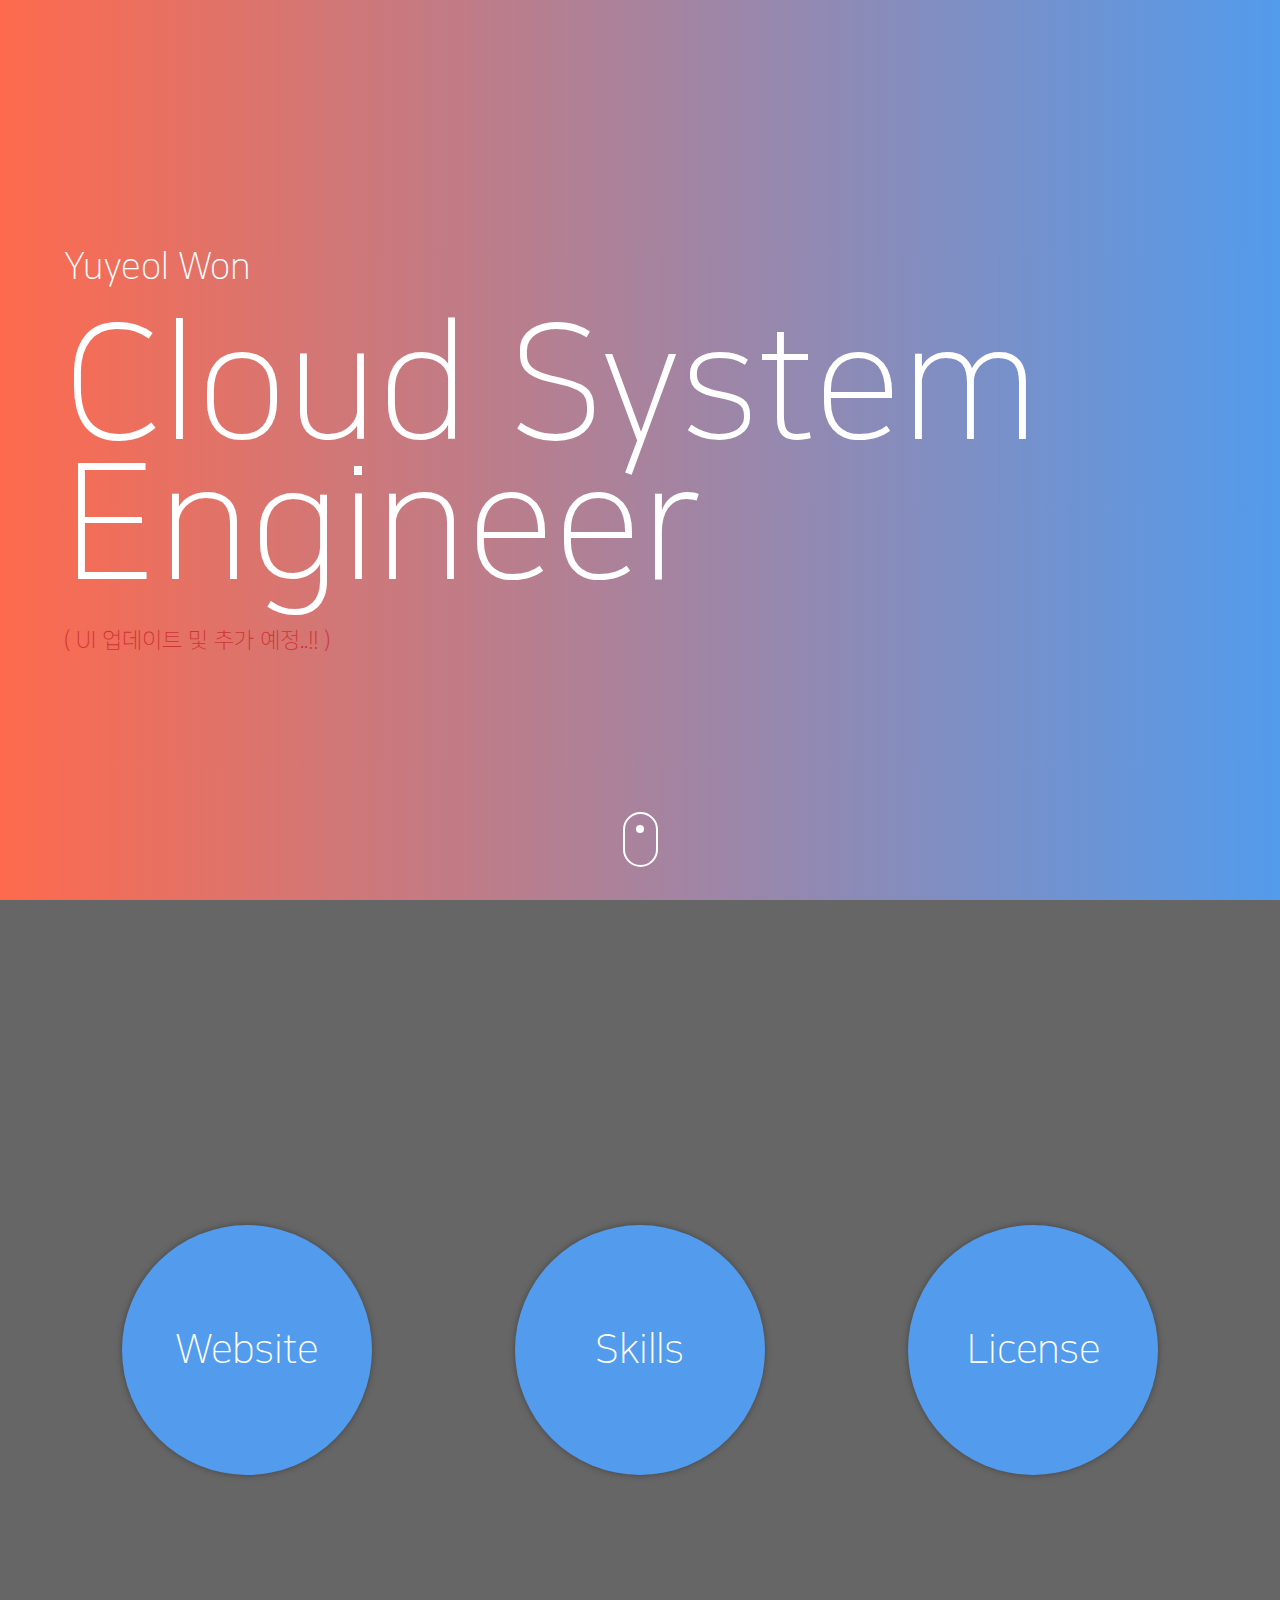
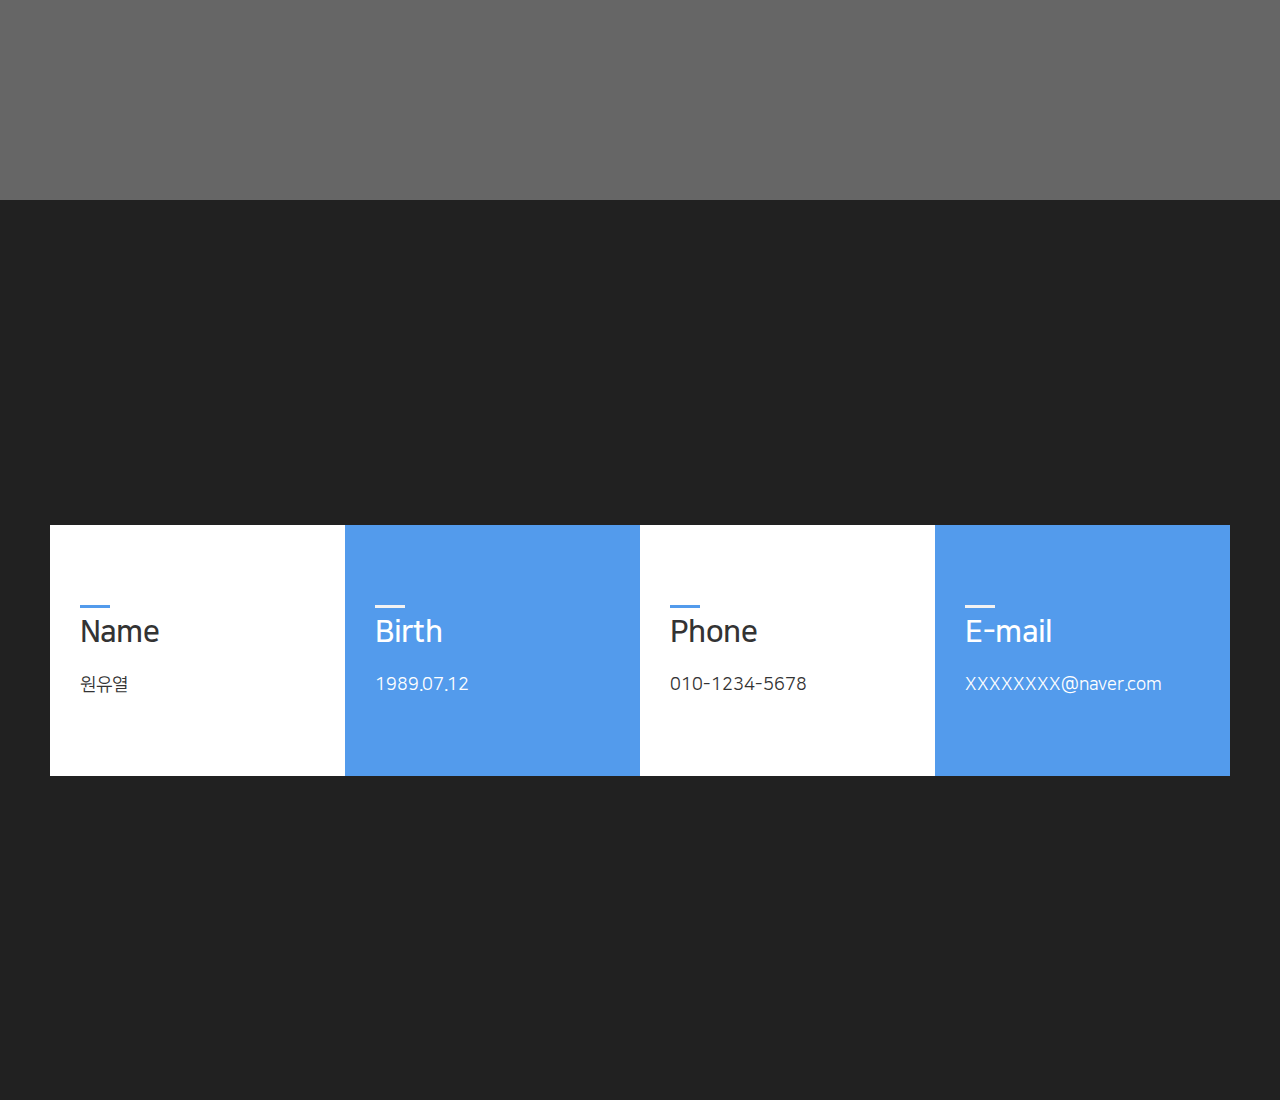
<file: index.html>
<!DOCTYPE html>
<html lang="ko">
<head>
	<title>Yuyeol's Portfolio</title>
	<link rel="shortcut icon" href="images/favicon.ico" type="image/x-icon">
	<meta charset="utf-8" />
	<meta http-equiv="X-UA-Compatible" content="IE=edge" />
	<meta name="format-detection" content="telephone=no" />
	<meta name="viewport" content="width=device-width, initial-scale=1.0, maximum-scale=2.0, minimum-scale=1.0, user-scalable=no" />
	<link href="css/import.css" rel="stylesheet" type="text/css" />
	<!--[if lt IE 9]>
		<script src="js/html5shiv.js"></script>
		<script src="js/respond.min.js"></script>
	<![endif]-->
	<script type="text/javascript" src="js/jquery-1.12.4.min.js"></script>
	<script type="text/javascript" src="js/scrolloverflow.js"></script>
	<script type="text/javascript" src="js/jquery.fullPage.js"></script>
	<script type="text/javascript" src="js/easypiechart.js"></script>
	<script type="text/javascript" src="js/common.js"></script>
</head>

<body>
	<div id="wrap">
		<div id="container">
			<section class="section" id="intro">
				<div class="intro_txt">
					<h1>Yuyeol Won</h1>
					<h2>Cloud System Engineer</h2>
					<div>
						<span> ( UI 업데이트 및 추가 예정..!! ) </span>
					</div>
				</div>
				<span class="scroll-btn">
					<div>
						<span class="mouse">
							<span>
							</span>
						</span>
					</div>
				</span>
			</section>

			<!-- <section class="section" id="skills">
				<div id="skill">
					<div class="skill">
						<span class="chart" data-percent="90">
							<span class="percent">90</span>
						</span>
						<h4>XHTML/HTML5</h4>
					</div>
					<div class="skill">
						<span class="chart" data-percent="90">
							<span class="percent">90</span>
						</span>
						<h4>CSS/CSS3</h4>
					</div>
					<div class="skill">
						<span class="chart" data-percent="90">
							<span class="percent">90</span>
						</span>
						<h4>JQUERY</h4>
					</div>
					<div class="skill">
						<span class="chart" data-percent="80">
							<span class="percent">80</span>
						</span>
						<h4>JAVASCRIPT</h4>
					</div>
				</div>
			</section> -->

			<section class="section" id="work">
				<ul class="cf">
					<li><a href="#" data-list="web">Website</a></li>
					<li><a href="#" data-list="mobile">Skills</a></li>
					<li><a href="#" data-list="responsive">License</a></li>
				</ul>
			</section>

			<section class="section" id="contact">
				<dl>
					<dt>Name</dt>
					<dd>원유열</dd>
				</dl>
				<dl>
					<dt>Birth</dt>
					<dd>1989.07.12</dd>
				</dl>
				<dl>
					<dt>Phone</dt>
					<dd>010-1234-5678</dd>
				</dl>
				<dl>
					<dt>E-mail</dt>
					<dd>XXXXXXXX@naver.com</dd>
				</dl>
			</section>
		</div><!-- //container -->

		<footer id="footer">
			Copyright &copy; 2022 Yuyeol Won. All rights reserved.
		</footer>

		<p class="empty">닫기</p>
	</div><!-- //wrap -->

	<div class="work_list">
		<div>
			<p class="work_infoTxt">
				<span>PC 화면에서<br />이용해주세요.</span>
			</p>
			<p class="info"><span>*</span> 현재 표시 목록.  ( UI 업데이트 및 추가 예정..!! )</p>
			<ul class="web">
				<li><a href="https://www.naver.com/" target="_blank" title="새창열림">네이버</a></li>
				<li><a href="https://www.kakaocorp.com/page/" target="_blank" title="새창열림">카카오</a></li>
				<li><a href="https://line.me/ko/" target="_blank" title="새창열림">라인</a></li>
				<li><a href="https://www.coupang.com/" target="_blank" title="새창열림">쿠팡</a></li>
				<li><a href="https://ceo.baemin.com/" target="_blank" title="새창열림">배달의민족</a></li>
			<!-- 
				<li><a href="http://www.kpx.or.kr/" target="_blank" title="새창열림">전력거래소</a></li>
				<li><a href="http://www.hira.or.kr/main.do" target="_blank" title="새창열림">*건강보험심사평가원</a></li>
				<li><a href="http://www.kidi.or.kr/index.asp" target="_blank" title="새창열림">*보험개발원</a></li>
				<li><a href="http://yeolinmf.co.kr/" target="_blank" title="새창열림">열린의료재단</a></li>
				<li><a href="https://www.ntb.kr/" target="_blank" title="새창열림">*NTB 기술은행</a></li>
				<li><a href="http://www.khnp.co.kr/" target="_blank" title="새창열림">한국수력원자력</a></li>
				<li><a href="http://www.cheongju.go.kr/cheongwon/index.do" target="_blank" title="새창열림">*청원구청</a></li>
				<li><a href="http://www.cheongju.go.kr/cwhealth/index.do" target="_blank" title="새창열림">*청원보건소</a></li>
				<li><a href="http://www.365mc.co.kr/" target="_blank" title="새창열림">365mc 비만클리닉</a></li>
				<li><a href="#">이젤디자인 내부인트라넷</a></li>
				<li><a href="http://www.choeunbank.com" target="_blank" title="새창열림">조은저축은행</a></li>
				<li><a href="http://cubank.kr" target="_blank" title="새창열림">북서울신협</a></li>
				<li><a href="http://www.lostwax.co.kr" target="_blank" title="새창열림">한국로스트왁스</a></li>
				<li><a href="http://agencyknob.com" target="_blank" title="새창열림">에이전시노브</a></li>
				<li><a href="http://venusta.co.kr" target="_blank" title="새창열림">동구전자</a></li>
				<li><a href="http://venusta.co.kr/shop/main/" target="_blank" title="새창열림">동구전자몰</a></li>
				<li><a href="http://deeps.kr" target="_blank" title="새창열림">글로벌심층수</a></li>
				<li><a href="http://koasi.or.kr" target="_blank" title="새창열림">한국공기안전원</a></li>
				<li><a href="http://ip-auction.co.kr/" target="_blank" title="새창열림">IP MARKET</a></li>
				<li><a href="http://www.aturi.co.kr" target="_blank" title="새창열림">*아투리</a></li>
				<li><a href="http://dktec.co" target="_blank" title="새창열림">DKTEC</a></li>
				<li><a href="http://www.kjobs.co.kr/" target="_blank" title="새창열림">*케이잡스</a></li>
				<li><a href="http://ichongro.com" target="_blank" title="새창열림">(주)종로</a></li>
				<li><a href="http://chpungyh.co.kr/" target="_blank" title="새창열림">청풍유스호스텔</a></li>
				<li><a href="http://www.learningway.co.kr/" target="_blank" title="새창열림">러닝웨이코리아</a></li>
				<li><a href="http://chemeng.sogang.ac.kr" target="_blank" title="새창열림">서강대_화공생명공학</a></li>
				<li><a href="http://cxenergy.sogang.ac.kr" target="_blank" title="새창열림">서강대_에너지인력양성사업단</a></li>
				<li><a href="http://enpagroup.co.kr/" target="_blank" title="새창열림">엔파그룹</a></li>
				<li><a href="http://cacr.co.kr" target="_blank" title="새창열림">청아에스티</a></li>
				<li><a href="http://kangsochun.com" target="_blank" title="새창열림">강소천</a></li>
				<li><a href="http://edu.cheongju.go.kr/edu/index.do" target="_blank" title="새창열림">정보화교육센터</a></li>
				<li><a href="http://www.cheongju.go.kr/environment/index.do" target="_blank" title="새창열림">환경관리본부</a></li>
				<li><a href="http://www.cheongju.go.kr/nongup/index.do" target="_blank" title="새창열림">* 농업기술센터</a></li>
				<li><a href="http://eng-jb.kist.re.kr/eng/main/main.do" target="_blank" title="새창열림">*KIST 영문사이트</a></li>
				<li><a href="http://www.sdream.or.kr/" target="_blank" title="새창열림">*삼성꿈장학재단</a></li> 
			-->
			</ul>

			<ul class="mobile">
				<li><a href="" target="_blank" title="새창열림">HTML5</a></li>
				<li><a href="" target="_blank" title="새창열림">CSS3</a></li>
				<li><a href="" target="_blank" title="새창열림">Jquery</a></li>
				<li><a href="" target="_blank" title="새창열림">Javascript</a></li>
				<li><a href="" target="_blank" title="새창열림">Python</a></li>
				<li><a href="" target="_blank" title="새창열림">Shell Script - bash</a></li>
				<br><br>
				<li><a href="" target="_blank" title="새창열림">Windows Server 2016</a></li>
				<li><a href="" target="_blank" title="새창열림">Linux - CentOS </a></li>
				<li><a href="" target="_blank" title="새창열림">Linux - Ubuntu </a></li>

			<!-- 			
				<li><a href="http://www.kpx.or.kr/mobile/index.do" target="_blank" title="새창열림">전력거래소 웹앱</a></li>
				<li><a href="http://m.hira.or.kr/mobile/index.do" target="_blank" title="새창열림">건강정보심사평가원 웹앱</a></li>
				<li><a href="http://yeolinmf.co.kr/m/" target="_blank" title="새창열림">열린의료재단</a></li>
				<li><a href="http://seoulallnet.org/m/" target="_blank" title="새창열림">학교밖청소년지원센터</a></li>
				<li><a href="http://www.khnp.co.kr/mobile/main.do" target="_blank" title="새창열림">한국수력원자력</a></li>
				<li><a href="http://ip-auction.co.kr/m/kor/main/intro.php" target="_blank" title="새창열림">IP MARKET</a></li>
				<li><a href="http://www.aturi.co.kr/m/kor/main/" target="_blank" title="새창열림">*아투리</a></li>
				<li><a href="http://www.kjobs.co.kr/m/" target="_blank" title="새창열림">*케이잡스</a></li>
				<li><a href="http://www.mizain.co.kr/m/kor/main/index.php" target="_blank" title="새창열림">미즈아인 산부인과 · 소아과</a></li>
				<li><a href="http://hansarangeye.com/m/" target="_blank" title="새창열림">한사랑성모안과</a></li>
				<li><a href="http://www.learningway.co.kr/mobile" target="_blank" title="새창열림">러닝웨이코리아</a></li>
				<li><a href="http://deeps.kr/m/kor/main/" target="_blank" title="새창열림">글로벌심층수</a></li>
				<li><a href="http://cacr.co.kr/m/" target="_blank" title="새창열림">청아에스티</a></li>
				<li><a href="http://kangsochun.com/m/kor/main/" target="_blank" title="새창열림">강소천</a></li>
			 -->
			</ul>

			<ul class="responsive">
				<li><a href="" target="_blank" title="새창열림"> < Network > </a></li>
				<br>
				<li><a href="" target="_blank" title="새창열림">Cisco CCNA</a></li>
				<li><a href="" target="_blank" title="새창열림">네트워크 관리사 2급</a></li>
				<li><a href="" target="_blank" title="새창열림">정보처리기능사</a></li>
				<br><br>
				<li><a href="" target="_blank" title="새창열림"> <　　OA　　> </a></li>
				<br>
				<li><a href="" target="_blank" title="새창열림">컴퓨터 활용능력 1급</a></li>
				<li><a href="" target="_blank" title="새창열림">워드프로세서 1급</a></li>
				<br><br>
				<li><a href="" target="_blank" title="새창열림"> <　Cloud　> </a></li>
				<br>
				<li><a href="" target="_blank" title="새창열림">Oracle Cloud Infrastructure FA</a></li>
				<li><a href="" target="_blank" title="새창열림">Oracle Cloud Data Management FA</a></li>
				<li><a href="" target="_blank" title="새창열림">AWS Certified SAA 예정</a></li>
			<!-- 			
				<li><a href="http://www.wooriseniorplus.co.kr" target="_blank" title="새창열림">우리은행_시니어플러스</a></li>
				<li><a href="http://tcs-asia.org" target="_blank" title="새창열림">한일중3국협력사무국</a></li>
				<li><a href="http://iftc.tcs-asia.org" target="_blank" title="새창열림">한일중3국협력사무국_국제포럼</a></li>
				<li><a href="http://aiyff.com" target="_blank" title="새창열림">아시아국제청소년영화제</a></li>
				<li><a href="https://www.easeldesign.co.kr" target="_blank" title="새창열림">이젤디자인</a></li>
				<li><a href="http://presidentparkchunghee.org" target="_blank" title="새창열림">박정희대통령기념관</a></li>
				<li><a href="http://hanmitw.com" target="_blank" title="새창열림">한미테크윈</a></li>
				<li><a href="http://bukchonpeople.com" target="_blank" title="새창열림">북촌손만두 랜딩</a></li>
				<li><a href="http://centricsbio.com" target="_blank" title="새창열림">센트릭스바이오</a></li>
				<li><a href="http://www.micekorea.or.kr" target="_blank" title="새창열림">한국마이스협회</a></li>
				<li><a href="http://micecontents.or.kr/" target="_blank" title="새창열림">한국마이스협회_폰트랜딩</a></li>
				<li><a href="http://www.sihyunhada.com" target="_blank" title="새창열림">시현하다</a></li>
				<li><a href="http://pglox.com" target="_blank" title="새창열림">PGL 물류</a></li>
				<li><a href="http://www.pnesolution.com" target="_blank" title="새창열림">피앤이솔루션</a></li>
				<li><a href="http://dongdo.cc" target="_blank" title="새창열림">동도건설</a></li>
				<li><a href="http://ukp.co.kr" target="_blank" title="새창열림">한국유니온제약</a></li>
				<li><a href="http://precom.co.kr/" target="_blank" title="새창열림">삼현피에프</a></li>
				<li><a href="https://easyonmail.com" target="_blank" title="새창열림">이지온메일</a></li>
				<li><a href="http://samohpharm.co.kr" target="_blank" title="새창열림">삼오제약</a></li>
				<li><a href="http://www.kobics.or.kr/UBFCtr.do" target="_blank" title="새창열림">KOBICS</a></li>
				<li><a href="http://www.studiomir.co.kr/" target="_blank" title="새창열림">스튜디오 미르</a></li>
				<li><a href="http://medizencare.com" target="_blank" title="새창열림">MEDIZEN</a></li>
				<li><a href="http://melthy.medizencare.com" target="_blank" title="새창열림">MEDIZEN_유전자검사</a></li>
				<li><a href="http://dnas.co.kr/" target="_blank" title="새창열림">DnA</a></li>
				<li><a href="http://www.j-youth.org/" target="_blank" title="새창열림">중구청소년수련관</a></li>
				<li><a href="http://worldhumanitiesforum.com" target="_blank" title="새창열림">세계인문학포럼</a></li>
				<li><a href="http://lory.co.kr" target="_blank" title="새창열림">시스템베이스</a></li>
				<li><a href="http://kbjc.net" target="_blank" title="새창열림">*한국방송기자클럽</a></li>
				<li><a href="http://zenmikorea.co.kr/" target="_blank" title="새창열림">젠미코리아</a></li>
				<li><a href="http://ietn.co.kr" target="_blank" title="새창열림">예당미디어</a></li>
				<li><a href="http://chlkorea.co.kr" target="_blank" title="새창열림">CHL KOREA</a></li>
				<li><a href="http://servekid.co.kr" target="_blank" title="새창열림">네오엘에프엔</a></li>
				<li><a href="http://www.ktnf.co.kr" target="_blank" title="새창열림">KTNF</a></li>
				<li><a href="http://www.cescom.co.kr" target="_blank" title="새창열림">CES</a></li>
				<li><a href="http://www.u153.com" target="_blank" title="새창열림">우리엘전자</a></li>
				<li><a href="http://fine114.com" target="_blank" title="새창열림">메인로드</a></li>
				<li><a href="http://expertkorea.co.kr" target="_blank" title="새창열림">엑스퍼트</a></li>
				<li><a href="http://koreaest.co.kr" target="_blank" title="새창열림">고려적산사무소</a></li>
				<li><a href="http://hairsurgery.co.kr/" target="_blank" title="새창열림">김수균 모발외과</a></li>
				<li><a href="http://xn--hq1b35z1ez5i7p66dn8whse.com" target="_blank" title="새창열림">오케이도어시스템</a></li>
				<li><a href="http://오월애스냅.com" target="_blank" title="새창열림">오월애</a></li>
				<li><a href="http://www.sebo21.co.kr" target="_blank" title="새창열림">SEBO MEC</a></li>
				<li><a href="http://mndconvention.co.kr/" target="_blank" title="새창열림">국방컨벤션</a></li>
				<li><a href="http://paseco.com" target="_blank" title="새창열림">파세코</a></li>
				<li><a href="" target="_blank" title="새창열림"></a></li> 
			-->
			</ul>
		</div>
	</div>

</body>
</html>
</file>
<file: css/import.css>
@charset "utf-8";

@import url("base.css");
@import url("style.css");

@import url('https://fonts.googleapis.com/css?family=Cardo:400,700|Poiret+One');
@import url('https://fonts.googleapis.com/css?family=Poiret+One');
</file>
